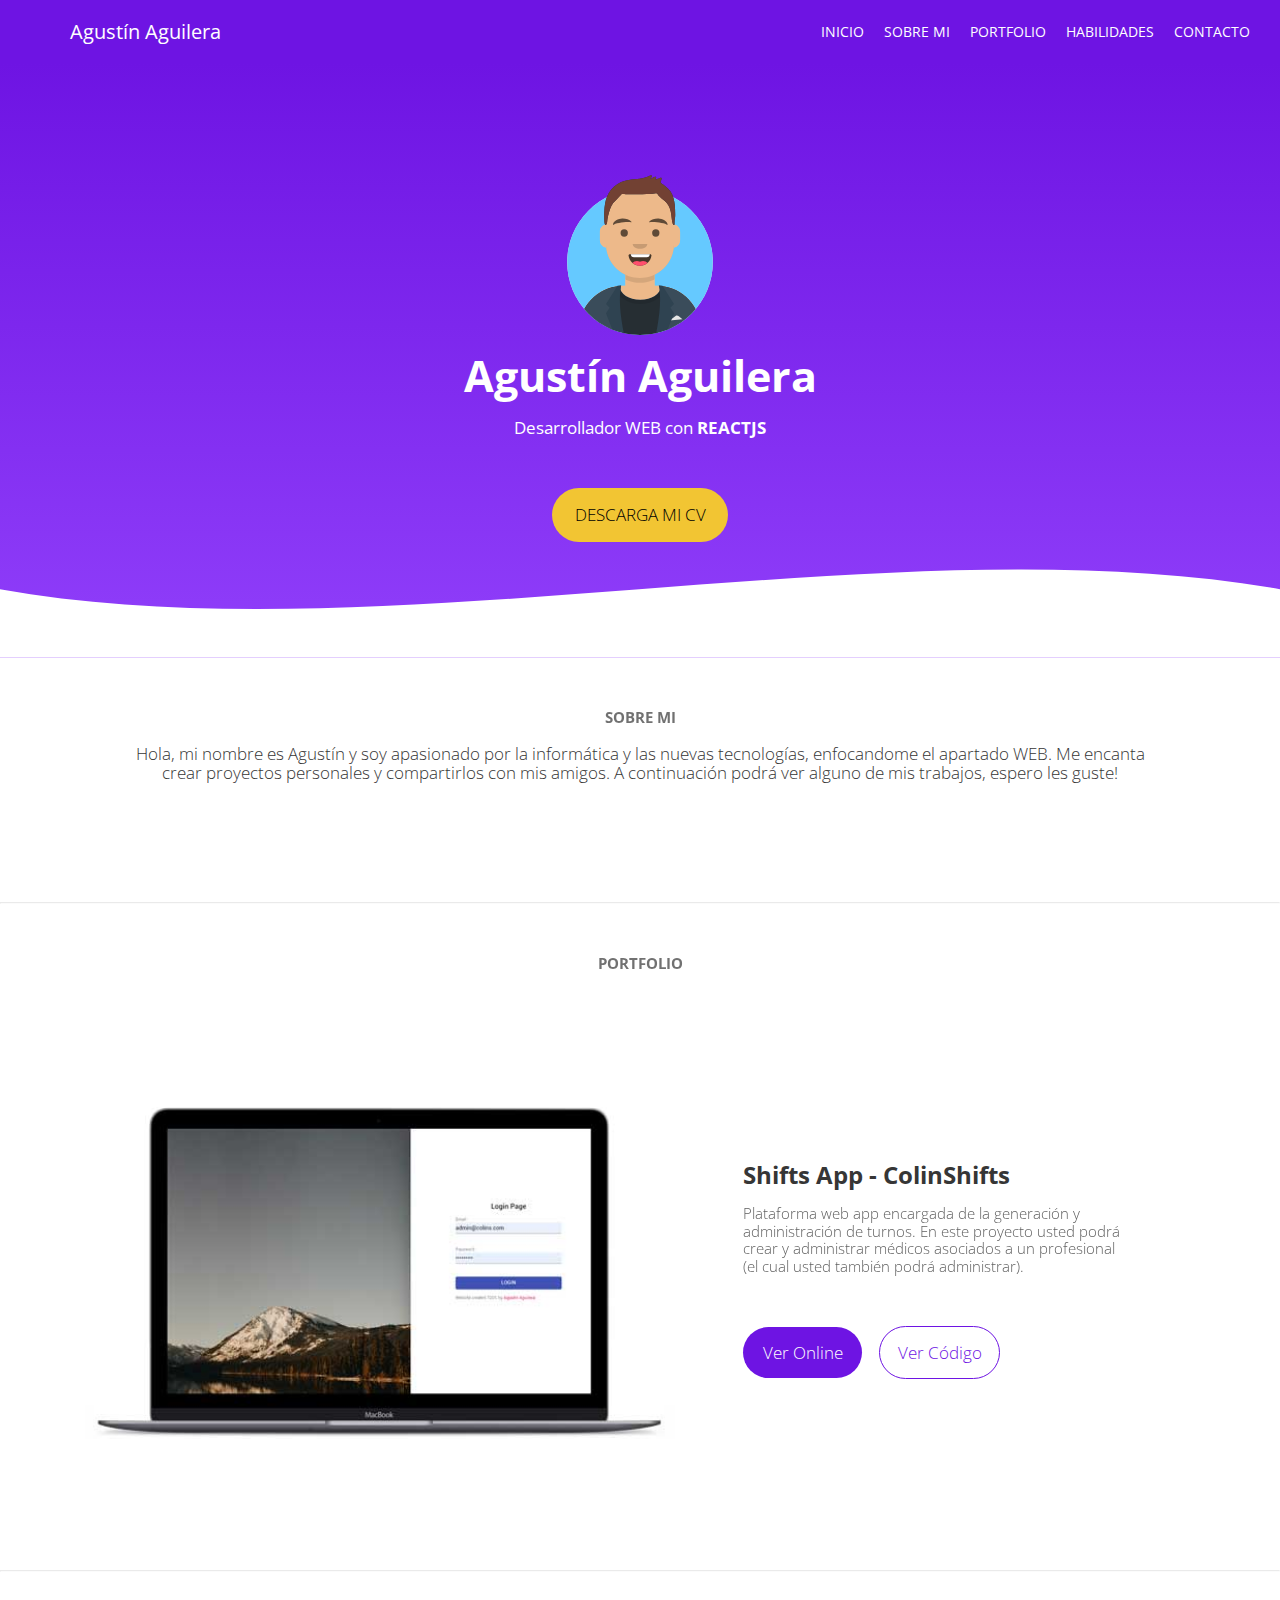
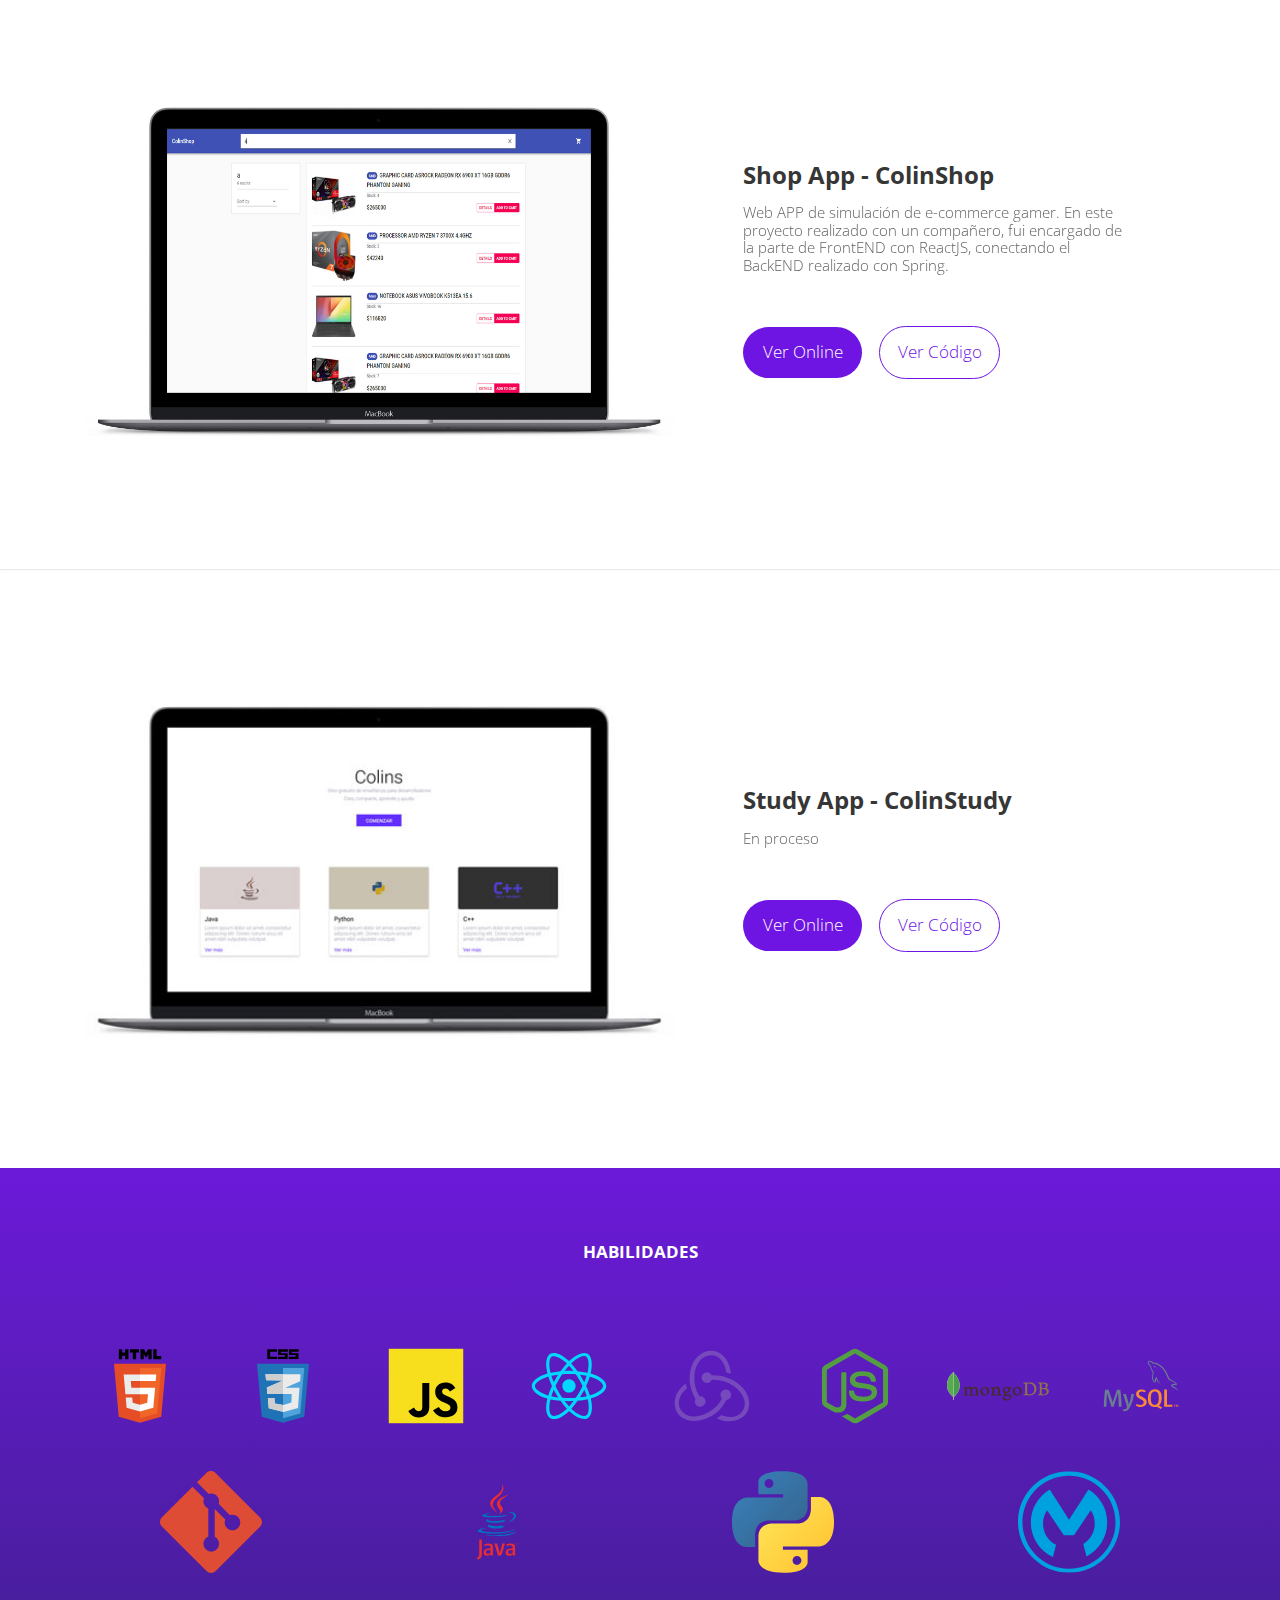
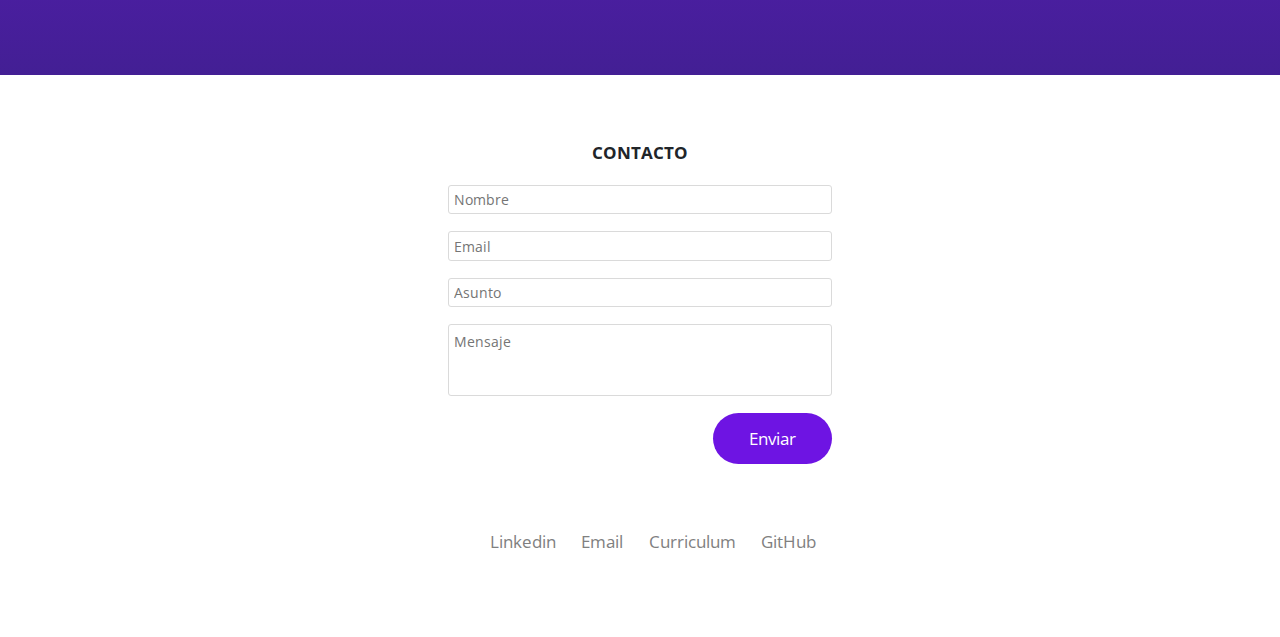
<file: index.html>
<!DOCTYPE html>
<html lang="es">

<head>
    <link rel="preconnect" href="https://fonts.gstatic.com">
    <link rel="preconnect" href="https://fonts.gstatic.com">
    <link href="https://fonts.googleapis.com/css2?family=Open+Sans:wght@300;400;600;700;800&display=swap"
        rel="stylesheet">
    <meta charset="UTF-8">
    <meta http-equiv="X-UA-Compatible" content="IE=edge">
    <meta name="viewport" content="width=device-width, initial-scale=1.0">
    <link rel="stylesheet" href="styles/normalize.css">
    <link rel="stylesheet" href="styles/styles.css">
    <link rel="stylesheet" href="https://cdnjs.cloudflare.com/ajax/libs/font-awesome/4.7.0/css/font-awesome.min.css">
    <title>Aguilera Agustín</title>
    <script
    src="https://code.jquery.com/jquery-3.4.1.slim.min.js"
    integrity="sha256-pasqAKBDmFT4eHoN2ndd6lN370kFiGUFyTiUHWhU7k8="
    crossorigin="anonymous"></script>
    <script>
    $(function() {
    $(".toggle").on("click", function() {
        if ($(".item").hasClass("active")) {
            $(".item").removeClass("active");
        } else {
            $(".item").addClass("active");
        }
    });
});
    </script>
</head>

<body>
    <nav>
        <ul class="menu">
            <li class="logo"><a class="nav_link" href="#main">Agustín Aguilera</a></li>
            <li class="item"><a class="nav_link" href="#main">INICIO</a></li>
            <li class="item"><a class="nav_link" href="#about">SOBRE MI</a></li>
            <li class="item"><a class="nav_link" href="#portfolio">PORTFOLIO</a></li>
            <li class="item"><a class="nav_link" href="#skills">HABILIDADES</a></li>
            <li class="item"><a class="nav_link" href="#contact">CONTACTO</a></li>
            <li class="toggle" style="color:white;"><span class="bars" ></span></li>
        </ul>
    </nav>
    <main class="main" id="main">
        <div class="main_container">
            <img src="./assets/avatar.svg" class="main_img" alt="Agustin Aguilera"> 
            </img>
            <h1>Agustín Aguilera</h1>
            <p>Desarrollador WEB con <b class="autoWrite 100 500">REACTJS, NODEJS, EXPRESS, MONGODB</b></p>
           
                <a href="./assets/CV.pdf" download class="main_button">DESCARGA MI CV</a>
           
        </div>
        <div id="about" class="wave" style="height: 150px; overflow: hidden;"><svg viewBox="0 0 500 150" preserveAspectRatio="none"
                style="height: 100%; width: 100%;">
                <path d="M0.00,49.98 C149.99,150.00 349.20,-49.98 500.00,49.98 L500.00,150.00 L0.00,150.00 Z"
                    style="stroke: none; fill: white;"></path>
            </svg></div>
    </main>

    <div class="info_container" >
        <div class="info">
            <h4>SOBRE MI</h4>
            <p >Hola, mi nombre es Agustín y soy apasionado por la informática y las nuevas tecnologías, enfocandome el apartado WEB. Me encanta crear proyectos personales y compartirlos con mis amigos. A continuación podrá ver alguno de mis trabajos, espero les guste! 
            </p>
        </div>
    </div>
    <div id="portfolio"></div>
    <hr class="hr" >
    
    <section class="portfolio">
        <h4>PORTFOLIO</h4>
        <article class="porfolio_item">
            <div class="portfolio_img">
                <img src="./assets/portfolio/1.jpg" style="width:100%; height:100%;" alt="ColinShifts">
            </div>
            <div class="portfolio_item_text">
                <h5>Shifts App - ColinShifts</h5>
                <p>Plataforma web app encargada de la generación y administración de turnos. En este proyecto usted
                    podrá crear y administrar médicos asociados a un profesional (el cual usted también podrá
                    administrar).</p>
                    <div class="portfolio_button_container">
                        <a href="https://colinshifts.netlify.app/" style="margin-right:1rem;" class="btn btn_contained">Ver Online</a>
                        <a href="https://github.com/Aguilera-Agustin/Colins-Shifts" class="btn btn_outlined">Ver Código</a>
                    </div>
                </div>
            </article>
            <hr class="hr">
        <article class="porfolio_item">
            <div class="portfolio_img">
                <img src="./assets/portfolio/2.jpg" style="width:100%; height:100%;" alt="ColinShop">
            </div>
            <div class="portfolio_item_text">
                <h5>Shop App - ColinShop</h5>
                <p>Web APP de simulación de e-commerce gamer. En este proyecto realizado con un compañero, fui encargado de la parte de FrontEND con ReactJS, conectando el BackEND realizado con Spring.</p>
                    <div class="portfolio_button_container">
                        <a href="https://colinshop.netlify.app/index" style="margin-right:1rem;" class="btn btn_contained">Ver Online</a>
                        <a href="https://github.com/Aguilera-Agustin/ColinShop-FRONT" class="btn btn_outlined">Ver Código</a>
                    </div>
                </div>
            </article>
            <hr class="hr">
        <article class="porfolio_item">
            <div class="portfolio_img">
                <img src="./assets/portfolio/3.jpg" style="width:100%; height:100%;" alt="ColinStudy">
            </div>
            <div class="portfolio_item_text">
                <h5>Study App - ColinStudy</h5>
                <p>En proceso</p>
                    <div class="portfolio_button_container">
                        <a href="https://github.com/Aguilera-Agustin/ColinStudy" style="margin-right:1rem;" class="btn btn_contained">Ver Online</a>
                        <a href="https://github.com/Aguilera-Agustin/ColinStudy" class="btn btn_outlined">Ver Código</a>
                    </div>
                </div>
            </article>
        
          
       
    </section>
    
    <div class="skills" id="skills">
        <h4 class="skills_title">HABILIDADES</h4>
        <div class="skills_container">
            <img class="img" alt="html" style="fill:white;" src="./assets/logos/html.svg"></img>
            <img class="img" alt="css" style="fill:white;" src="./assets/logos/css.svg"></img>
            <img class="img" alt="javascript" style="fill:white;" src="./assets/logos/Javascript.svg"></img>
            <img class="img" alt="react" style="fill:white;" src="./assets/logos/react.svg"></img>
            <img class="img" alt="redux" style="fill:white;" src="./assets/logos/redux.svg"></img>
            <img class="img" alt="nodejs" style="fill:white;" src="./assets/logos/node.svg"></img>
            <img class="img" alt="mongodb" style="fill:white;" src="./assets/logos/mongodb.svg"></img>
            <img class="img" alt="mysql" style="fill:white;" src="./assets/logos/mysql.svg"></img>
            <img class="img" alt="git" style="fill:white;" src="./assets/logos/git.svg"></img>
            <img class="img" alt="java" style="fill:white;" src="./assets/logos/java.svg"></img>
            <img class="img" alt="python" style="fill:white;" src="./assets/logos/python.svg"></img>
            <img class="img" alt="mulesoft" style="fill:white;" src="./assets/logos/mulesoft.svg"></img>
        </div>
    </div>


    <div class="contact" id="contact">
        <h4 class="contact_title">CONTACTO</h4>
        <div class="contact_container">
            <form action="#" class="contact_form" onsubmit="alert('Not implemented yet')"> 
                <input type="text" id="name" name="nombre" value="" placeholder="Nombre">
                <input style="margin: 1rem 0;" type="mail" id="mail" name="mail" value="" placeholder="Email">
                <input type="text" id="title" name="asunto" value="" placeholder="Asunto">
                <textarea style="margin: 1rem 0;" name="msj" id="message" placeholder="Mensaje"></textarea>
                <button class="btn btn_contained btn_send">Enviar</button>
            </form>
        </div>
        <div class="contact_links_container">
            <a href="https://www.linkedin.com/in/aguilera-agustin/" class="contact_link">Linkedin</a>
            <a href="mailto:agustin.aguilera424@gmail.com" class="contact_link"  >Email</a>
            <a href="./assets/CV.pdf" download class="contact_link" >Curriculum</a>
            <a href="https://github.com/Aguilera-Agustin" class="contact_link">GitHub</a>
        </div>
    </div>

    <script src="js/autoWrite.min.js"></script>
  <script src="js/custom.js"></script>
</body>

</html>
</file>
<file: styles/styles.css>
* {
  font-family: "Open Sans", sans-serif;
  font-size: 17px;
}
html {
  scroll-behavior: smooth;
}
.hr {
  background: #363636;
  opacity: 0.2;
  margin: 3rem 0;
}

.subtitle {
  font-size: 30.4rem;
}

/******************************HEADER***********************************/

nav {
  background: #6e14e3;
  padding: 5px 20px;
  transition: 0.3s ease all;
  position: sticky;
  top: 0;
  z-index: 30000;
}

ul {
  list-style-type: none;
  margin: auto;
}
.nav_link {
  color: white;
  text-decoration: none;
  font-size: 0.8rem;
}
.nav_link:hover {
  color: #fbc922;
}
.logo a:hover {
  text-decoration: none;
}
.menu li {
  font-size: 16px;
  padding: 15px 5px;
  white-space: nowrap;
}
.logo a,
.toggle a {
  font-size: 20px;
}

/* Mobile menu */
.menu {
  display: flex;
  flex-wrap: wrap;
  justify-content: space-between;
  align-items: center;
}
.toggle {
  order: 1;
}

.item {
  width: 100%;
  text-align: center;
  order: 3;
  display: none;
}
.item.active {
  display: block;
  background: #6e14e3;
  width: 100vw;
}

/* Navbar Toggle */
.toggle {
  cursor: pointer;
}
.bars {
  background: #999;
  display: inline-block;
  height: 2px;
  position: relative;
  transition: background 0.2s ease-out;
  width: 18px;
}
.bars:before,
.bars:after {
  background: #999;
  content: "";
  display: block;
  height: 100%;
  position: absolute;
  transition: all 0.2s ease-out;
  width: 100%;
}
.bars:before {
  top: 5px;
}
.bars:after {
  top: -5px;
}

/* Tablet menu */
@media all and (min-width: 468px) {
  .menu {
    justify-content: center;
  }

  .logo {
    flex: 1;
  }

  .item.button {
    width: auto;
    order: 1;
    display: block;
  }
  .toggle {
    order: 2;
  }
  .button.secondary {
    border: 0;
  }
  .button a {
    padding: 7.5px 15px;
    background: teal;
    border: 1px #006d6d solid;
    border-radius: 50em;
  }
  .button.secondary a {
    background: transparent;
  }
  .button a:hover {
    text-decoration: none;
    transition: all 0.25s;
  }
  .button:not(.secondary) a:hover {
    background: #006d6d;
    border-color: #005959;
  }
  .button.secondary a:hover {
    color: #ddd;
  }
}

/* Desktop menu */
@media all and (min-width: 768px) {
  .item {
    display: block;
    width: auto;
  }
  .toggle {
    display: none;
  }
  .logo {
    order: 0;
  }
  .item {
    order: 1;
  }
  .button {
    order: 2;
  }
  .menu li {
    padding: 15px 10px;
  }
  .menu li.button {
    padding-right: 0;
  }
}
/******************************MAIN***********************************/

.main {
  width: 100%;
  background: linear-gradient(
    180deg,
    rgba(110, 20, 227, 1) 0%,
    rgba(144, 63, 250, 1) 100%
  );
  height: 35rem;
  display: flex;
  flex-direction: column;
}
.main_container {
  display: flex;
  padding-top: 5rem;
  flex-direction: column;
  align-items: center;
  height: 100%;
}
.main_container h1 {
  font-size: 2.5rem;
  margin: 0;
  color: white;
  text-align: center;
}
.main_container p {
  color: white;
  margin: 1rem 0;
}

.main_img_container {
  display: flex;
  flex-direction: column;
  align-items: center;
  justify-content: center;
}

.main_img {
  width: 10rem;
  height: 10rem;
  border-radius: 100%;
  margin: 1rem 0;
}

.main_button {
  background: #f2c533;
  padding: 1rem 1.3rem;
  border-radius: 30px;
  cursor: pointer;
  margin-top: 2rem;
  transition: 0.3s ease all;
  text-decoration: none;
  color: black;
}
.main_button:hover {
  background: #fbc922;
  box-shadow: 0 0 10px #fbc922;
}
.main_button {
  color: black;
  text-decoration: none;
  font-weight: 100;
}

/******************************INFO***********************************/
.info_container {
  display: flex;
  justify-content: center;
}

.info {
  text-align: center;
  color: #363636;
  width: 80%;
  padding: 3rem;
}

.info p {
  z-index: 900;
  font-weight: 100;
}

.info h4 {
  margin: 0;
  font-size: 0.9rem;
  opacity: 0.7;
}

/******************************PORTFOLIO***********************************/

.portfolio h4 {
  text-align: center;
  font-size: 1.3rem;
  color: #363636;
  margin: 0;
  opacity: 0.7;
  font-size: 0.9rem;
}

.portfolio_item_text h5 {
  font-size: 1.4rem;
  font-weight: 700;
  margin: 0;
}

.porfolio_item {
  margin: 3rem 0;
  display: flex;
  padding: 0 5rem;
  align-items: center;
  margin: 6rem 0;
}

.portfolio_item_text {
  font-weight: 200;
  color: #363636;
  font-size: 0.8rem;
  margin: 0 4rem;
}

.portfolio_item_text p {
  font-size: 0.9rem;
  opacity: 0.8;
  width: 30vw;
}

.portfolio_button_container {
  display: flex; /*Poner flex*/
  width: 100%;
  align-items: center;
  margin-top: 3rem;
}
.portfolio_img {
  width: 100%;
  display: flex;
  justify-content: flex-end;
}

.btn {
  height: 3rem;
  display: flex;
  align-items: center;
  justify-content: center;
  width: 7rem; /**70% hay que poner para el responsive*/
  border-radius: 30px;
  transition: 0.3s ease all;
  text-decoration: none;
  cursor: pointer;
}

.btn_outlined {
  border: 1px solid #6e14e3;
  color: #6e14e3;
}
.btn_contained {
  background: #6e14e3;
  color: white;
}
.btn_contained:hover {
  background: #452bc7;
}
.btn_outlined:hover {
  background: #6e14e3;
  color: white;
}

.portfolio_button a {
  color: #6e14e3;
}

/******************************SKILLS***********************************/
.skills {
  width: 100%;
  background: linear-gradient(
    360deg,
    rgba(67, 31, 148, 1) 0%,
    rgba(108, 26, 217, 1) 100%
  );
  padding: 3rem 0;
  display: flex;
  flex-direction: column;
  align-items: center;
}

.skills_title {
  text-align: center;
  color: white;
}

.skills_container {
  padding: 2rem 4rem;
  display: flex;
  flex-wrap: wrap;
  align-items: center;
  justify-content: space-around;
}

.img {
  width: 6rem;
  height: 6rem;
  margin: 1rem;
}

/******************************CONTACT***********************************/

.contact {
  color: #212529;
}

.contact_title {
  text-align: center;
  margin-top: 4rem;
}

.contact_container {
  display: flex;
  align-items: center;
  justify-content: center;
}

.contact_form {
  display: flex;
  flex-direction: column;
  width: 30%;
}

.contact_form input,
textarea {
  background: #fff;
  border: 1px solid #dadada;
  transition: 0.3s ease all;
  border-radius: 3px;
  height: 1.5rem;
  padding-left: 0.3rem;
  font-size: 0.8rem;
}
textarea {
  resize: none;
}
.contact_form textarea {
  height: 3.5rem;
  padding-left: 0.3rem;
  padding-right: 0.3rem;
  padding-top: 0.5rem;
}

input:focus {
  outline: none !important;
  border-color: #6e14e3;
  box-shadow: 0 0 10px #6e14e3;
}
textarea:focus {
  outline: none !important;
  border-color: #6e14e3;
  box-shadow: 0 0 10px #6e14e3;
}

.btn_send {
  border: none;
  outline: none;
  margin-bottom: 1rem;
  align-self: flex-end;
}

.contact_links_container {
  display: flex;
  justify-content: center;
  margin-top: 3rem;
  margin-bottom: 5rem;
}

.contact_links_container a {
  color: #808080;
  text-decoration: none;
}

.contact_link {
  margin-left: 1.5rem;
  transition: 0.3s ease all;
}
.contact_link:hover {
  color: #6e14e3;
}
.icon {
  display: none;
}
@media (max-width: 1040px) {
  nav {
    height: 100%;
  }
  .main_container {
    margin: 0 0.1rem;
  }
  .porfolio_item {
    flex-direction: column;
    width: 100%;
    padding: 0;
  }
  .portfolio {
    margin: 0 1rem;
  }
  .portfolio_img {
    justify-content: center;
    width: 80%;
    height: 80%;
  }
  .portfolio_item_text {
    width: 100%;
  }
  .portfolio_item_text p {
    width: 100%;
  }
  .skills_container {
    grid-template-columns: repeat(2, 1fr);
    padding: 0;
  }
  .contact_links_container {
    width: 100%;
    margin-top: 0.3rem;
    flex-direction: column;
    align-items: center;
  }
  .contact_links_container a {
    text-align: center;
  }
  .contact_link {
    margin-top: 1rem;
  }
  .btn {
    width: 50%;
  }
  .portfolio_item_text h5 {
    margin-top: 1.3rem;
  }
  .contact_form {
    width: 80%;
  }
  .info {
    width: 100%;
    padding: 1rem;
  }
  .header {
    flex-direction: column;
  }
  .header_links {
    display: none;
  }
  .img {
    margin: 0.5rem 0;
  }
}
</file>
